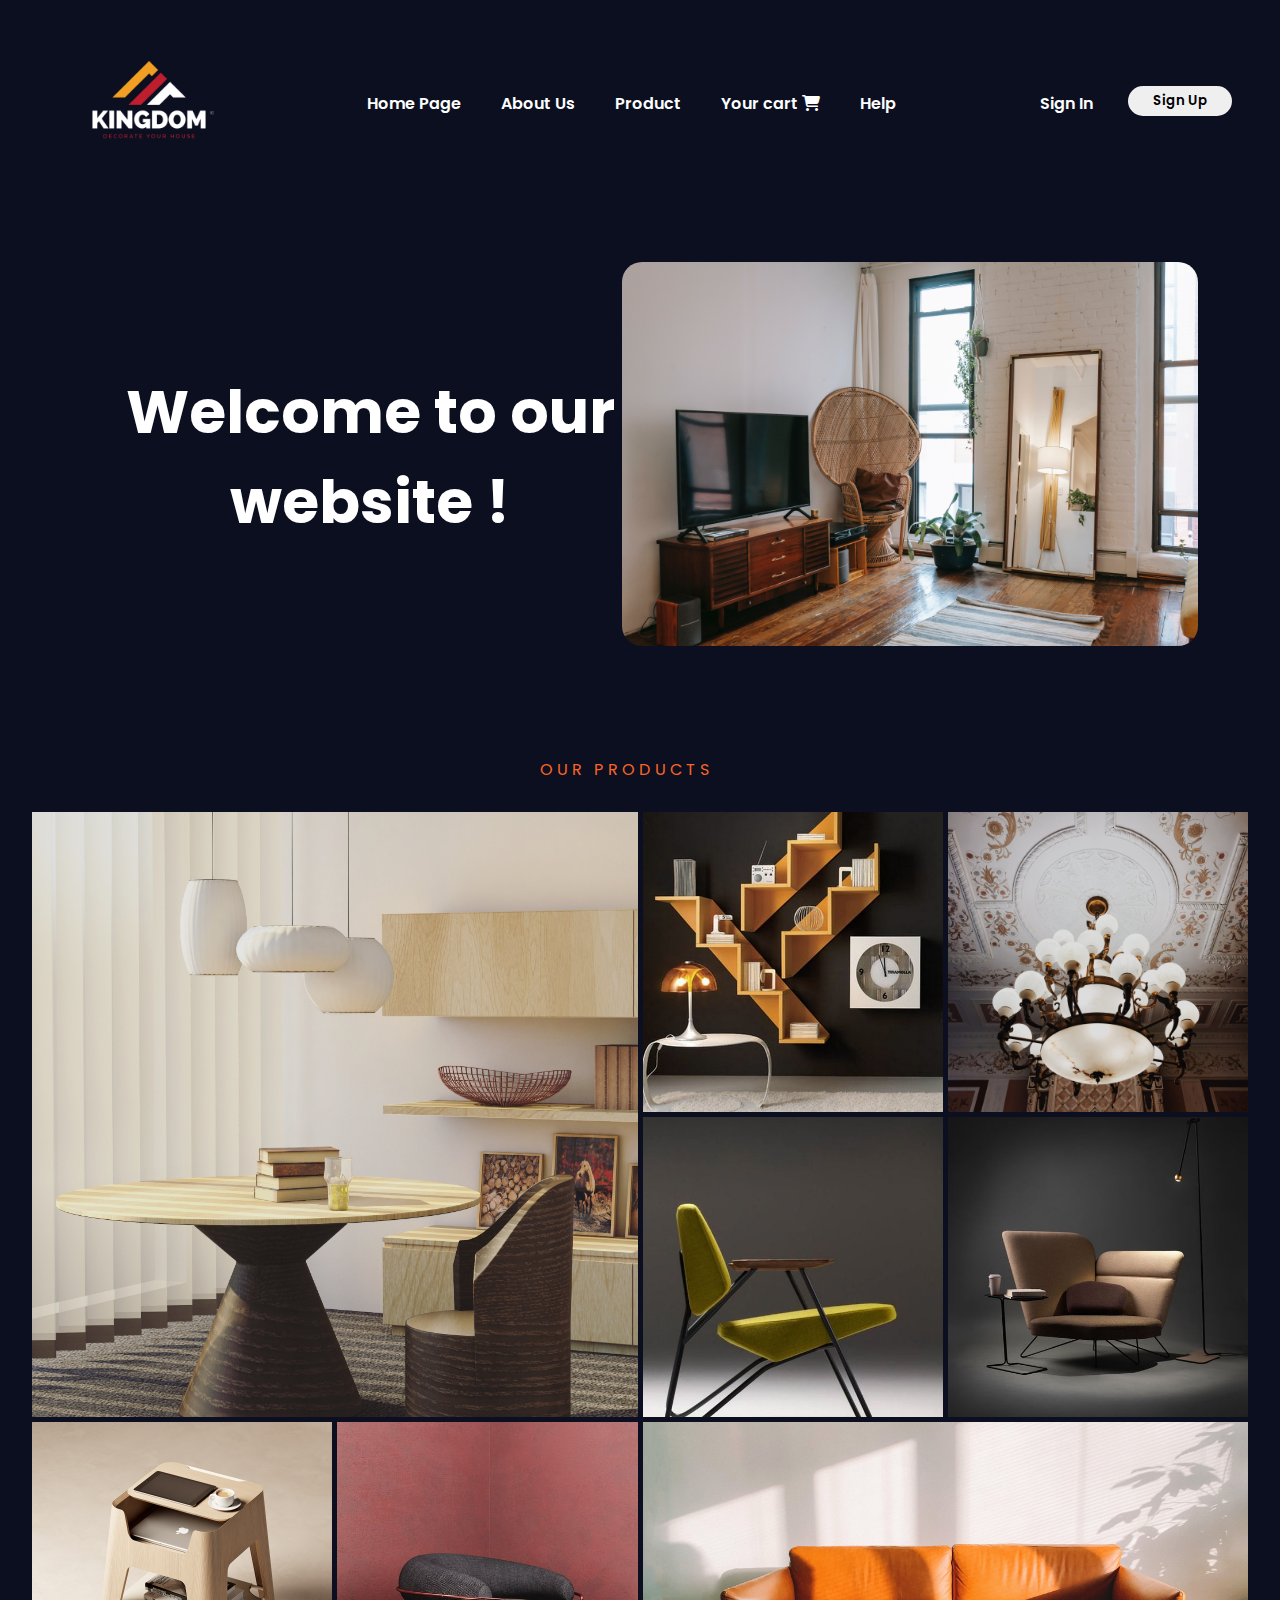
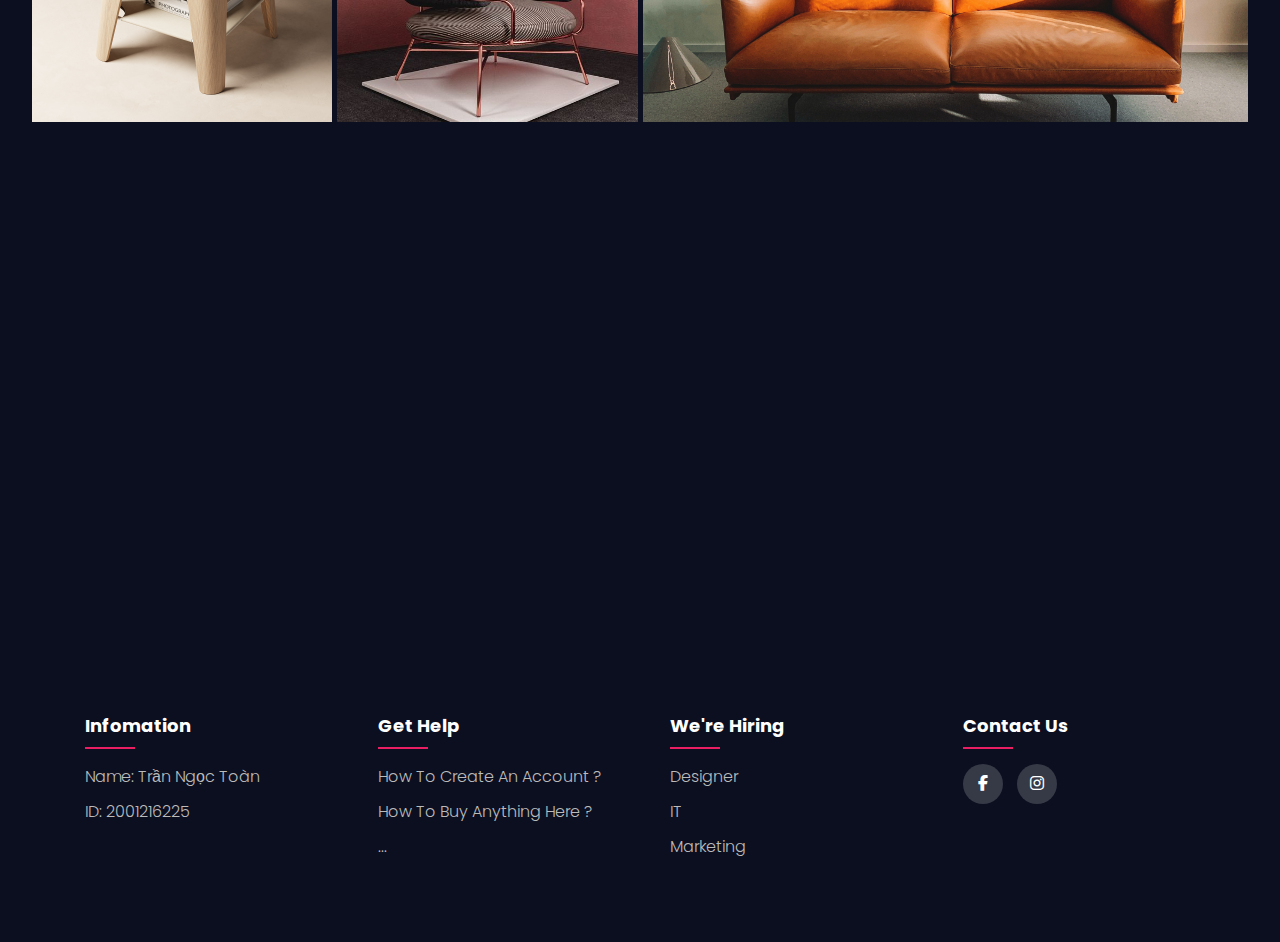
<file: index.html>
<!DOCTYPE html>
<html lang="en">
<head>
    <meta charset="UTF-8">
    <meta http-equiv="X-UA-Compatible" content="IE=edge">
    <meta name="viewport" content="width=device-width, initial-scale=1.0">
    <title>King-Dom</title>
    <link rel="stylesheet" href="style.css">
    <link rel="icon" href="logo.png">
    <link rel="stylesheet" href="https://cdnjs.cloudflare.com/ajax/libs/font-awesome/6.4.0/css/all.min.css">
</head>
<body>
    <div id="wrapper">
        <header id="header">
            <div id="logo"><a href="index.html"><img srcset ="logo.png 2x" alt=""></a></div>
            <ul class="menu">
                <li class="menu_item"><a href="index.html" class="menu_link">Home Page</a></li>
                <li class="menu_item"><a href="#footer" class="menu_link">About Us</a></li>
                <li class="menu_item"><a href="#our_products" class="menu_link">Product</a></li>
                <li class="menu_item"><a href="yourCart.html" class="menu_link">Your cart <i class="fas fa-shopping-cart"></i></a></li>
                <li class="menu_item"><a href="#" class="menu_link">Help</a></li>

            </ul>
            <div class="login">
                <a class="signIn" href="SignIn.html">Sign In</a>
               <a href="SignUp.html"><button class="signUp">Sign Up</button></a>
            </div>
        </header>

        <div class="under_container">
            <div class="left">
                Welcome to our website !
            </div>
            <div class="right">
                <img src="slide3.jpg" alt="">
            </div>
        </div>

        <div id="our_products">
                <a href="#our_products">
                    <span></span>
                    <span></span>
                    <span></span>
                    <span></span>
                    Our Products
                </a>
        </div>
        <br>
        <main id="container">
            <!-- product 1 -->
            <div class="item">
                <img src="product2.jpg" alt="">
                <div class="content">
                    <div>
                        <h2 class="tiltle">FORENA </h2>
                        <a href="1product.html" class="add_detail1">More Detail <i class="fas fa-long-arrow-alt-right"></i></a>                      
                    </div>
                </div>
            </div>
            <!-- product 2 -->
            <div class="item">
                <img src="product7.jpg" alt="">
                <div class="content">
                    <div>
                        <h2 class="tiltle">LUXURY BOOKSHELF</h2>
                        <a href="1product.html" class="add_detail">More Detail <i class="fas fa-long-arrow-alt-right"></i></a>
                    </div>
                </div>
            </div>
            <!-- product 3 -->
            <div class="item">
                <img src="product6.jpg" alt="">
                <div class="content">
                    <div>
                        <h2 class="tiltle">MONSKY IRELIA</h2>
                        <a href="1product.html" class="add_detail">More Detail <i class="fas fa-long-arrow-alt-right"></i></a>
                    </div>
                </div>
            </div>
            <!-- product 4 -->
            <div class="item">
                <img src="product5.jpg" alt="">
                <div class="content">
                    <div>
                        <h2 class="tiltle">MARIANNE CHAIR</h2>
                        <a href="1product.html" class="add_detail">More Detail <i class="fas fa-long-arrow-alt-right"></i></a>
                    </div>
                </div>
            </div>
            <!-- product 5 -->
            <div class="item">
                <img src="product4.jpg" alt="">
                <div class="content">
                    <div>
                        <h2 class="tiltle">RO LOUNGE REPLICA</h2>
                        <a href="1product.html" class="add_detail">More Detail <i class="fas fa-long-arrow-alt-right"></i></a>
                    </div>
                </div>
            </div>
            <!-- product 6 -->
            <div class="item">
                <img src="product3.jpg" alt="">
                <div class="content">
                    <div>
                        <h2 class="tiltle">TARANTA</h2>
                        <a href="1product.html" class="add_detail">More Detail <i class="fas fa-long-arrow-alt-right"></i></a>
                    </div>
                </div>
            </div>
            <!-- product 7 -->
            <div class="item">
                <img src="product1.jpg" alt="">
                <div class="content">
                    <div>
                        <h2 class="tiltle">VICEN</h2>
                        <a href="1product.html" class="add_detail">More Detail <i class="fas fa-long-arrow-alt-right"></i></a>
                    </div>
                </div>
            </div>
            <!-- product 8 -->
            <div class="item">
                <img src="product8.jpg" alt="">
                <div class="content">
                    <div>
                        <h2 class="tiltle">SOFA ELEGACE</h2>
                        <a href="1product.html" class="add_detail">More Detail <i class="fas fa-long-arrow-alt-right"></i></a>
                    </div>
                </div>
            </div>
        </main>

        <div class="under_container">
            <div class="left">
                We design your house by our thoroughness !
            </div>
            <div class="right">
                <img src="right_img.jpg" alt="">
            </div>
        </div>

        <footer id="footer">
                <div class="container_footer">
                    <div class="row_footer">
                        <div class="col">
                            <h4>Infomation</h4>
                            <ul>
                                <li><a href="#">Name: Trần Ngọc Toàn</a></li>
                                <li><a href="#">ID: 2001216225</a></li>
                            </ul>
                        </div>

                        <div class="col">
                            <h4>Get help</h4>
                            <ul>
                                <li><a href="#">How to create an account ?</a></li>
                                <li><a href="#">How to buy anything here ?</a></li>
                                <li><a href="#">...</a></li>
                            </ul>
                        </div>

                        <div class="col">
                            <h4>We're hiring</h4>
                            <ul>
                                <li><a href="#">Designer</a></li>
                                <li><a href="#">IT</a></li>
                                <li><a href="#">Marketing</a></li>
                            </ul>
                        </div>

                        <div class="col">
                            <h4>Contact us</h4>
                            <div class="social_meida">
                                <a href="https://www.facebook.com/ngoctoan333" target="_blank"><i class="fab fa-facebook-f"></i></a>
                                <a href="https://www.instagram.com/ngoc.toannn/" target="_blank"><i class="fab fa-instagram"></i></a>
                            </div>
                        </div>
                    </div>
                </div>
        </footer>

    </div>
    <script src="scroll.js"></script>
</body>
</html>
</file>
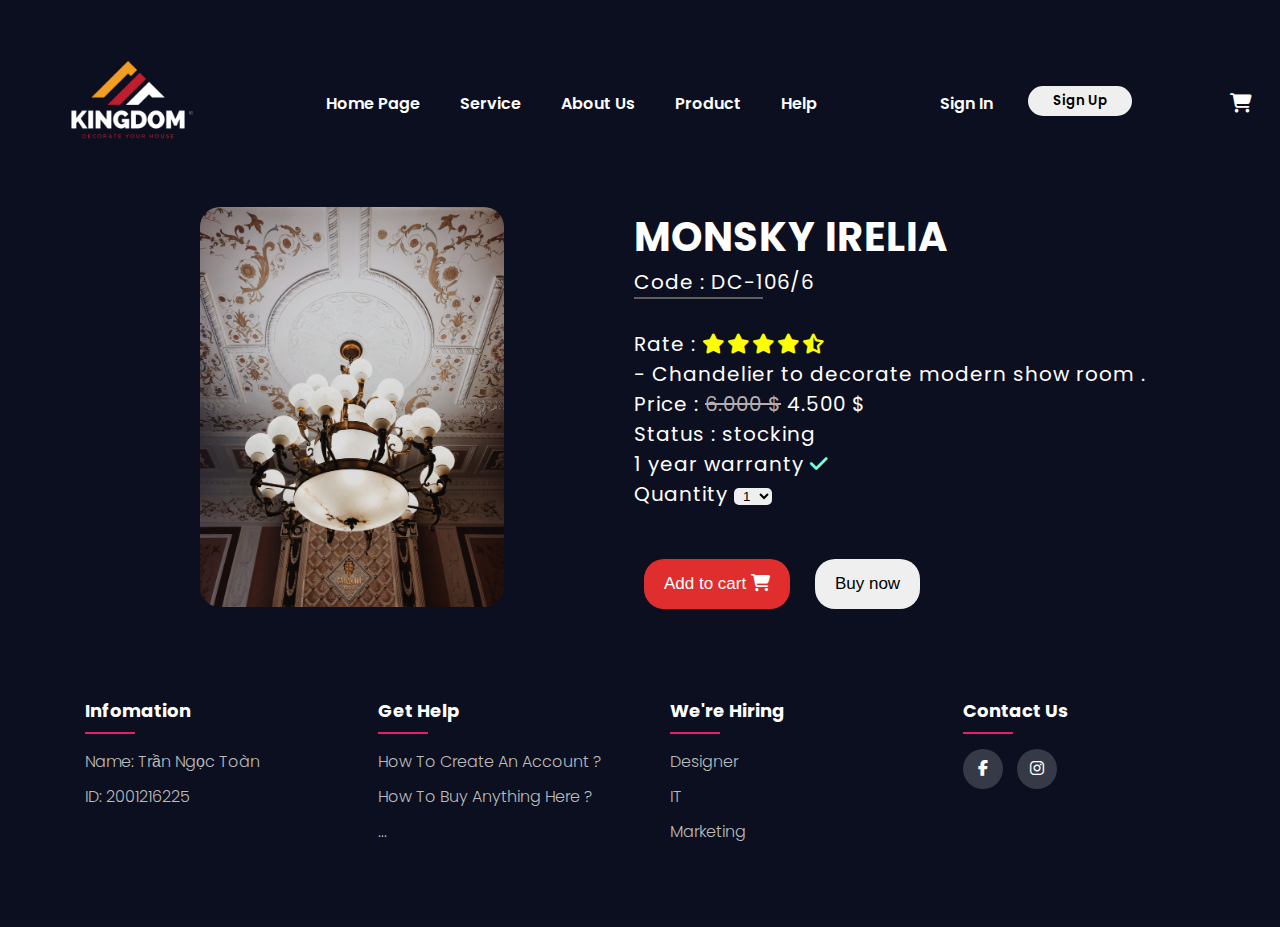
<file: 1product.html>
<!DOCTYPE html>
<html lang="en">
<head>
    <meta charset="UTF-8">
    <meta http-equiv="X-UA-Compatible" content="IE=edge">
    <meta name="viewport" content="width=device-width, initial-scale=1.0">
    <title>King-Dom</title>
    <link rel="stylesheet" href="style.css">
    <link rel="icon" href="logo.png">
    <link rel="stylesheet" href="https://cdnjs.cloudflare.com/ajax/libs/font-awesome/6.4.0/css/all.min.css">
    <style>
        @keyframes animation{
            0%{transform: translateY(0px)}
            50%{transform: translateY(-10px);}
            100%{transform: translateY(0px);}
        }
        #productDetail{
            width: 100%;
            display: grid;
            height: 200px;
            grid-template-areas: 
            'producImg productInfo'
            ;
            margin: auto;
            height: 400px;
        }
        
        .productImg{
            grid-area: producImg;
            padding-left: 200px;
            overflow: hidden;
            animation: animation 3s infinite linear;
            animation-delay: 0.5;
        }

        .productImg img{
            object-fit: cover;
            width: 70%;
            height:400px;   
            border-radius: 20px;
        }

        

        .productInfo{
            grid-area: productInfo;
            font-size: 20px;
            letter-spacing: 1px;
        }

        .name{
            font-weight: bold;
            
        }

        .rate i{
            letter-spacing: 2px;
            color: yellow;
        }

        .warranty i{
            color: aquamarine;
        }

        .buy{
            bottom: 0;
            transform: translateY(50px);
            height: 100px;
            padding: 0 10px;
            font-size: 20px;
            font-weight: bold;
        }

        .buy .addCart{
            height: 50px;
            border-radius: 20px;
            padding: 10px 20px;
            outline: none;
            cursor: pointer;
            overflow: hidden;
            background: rgb(224, 46, 46);
            font-size: 17px;
            border: none;
            transition: all .2s ease;
            color: #fff;
            
        }

        .buy .addCart:hover{
            background: rgb(163, 5, 5);
            transform: scale(1.1);
            

        }

        .buy .buyNow{

            height: 50px;
            border-radius: 20px;
            padding: 10px 20px;
            outline: none;
            font-size: 17px;
            cursor: pointer;    
            border: none;
            margin: 0 20px;
            transition: all .2s ease;

        }

        .buy .buyNow:hover{
            transform: scale(1.1);
            background-color: #cfc7c7;
        }

        #quantity{
            overflow: hidden;
            outline: none;
            border: none;
            padding: 0px 5px;
            border-radius: 5px;
        }
        .cart a{
            color: #fff;
        }

        .cart{
            font-size: larger;
            font-weight: bold;
            position: relative;
            border-radius: 50%;
        }
        .cart:hover a{
            text-shadow: 0 0 5px #2499F0,
            0 0 25px #2499F0,
            0 0 50px #2499F0,
            0 0 100px #2499F0;
            color: #2499F0;
        }

    </style>
</head>
<body>
    <div id="wrapper">
        <header id="header">
            <div id="logo"><a href="index.html"><img srcset ="logo.png 2x" alt=""></a></div>
            <ul class="menu">
                <li class="menu_item"><a href="index.html" class="menu_link">Home Page</a></li>
                <li class="menu_item"><a href="#" class="menu_link">Service</a></li>
                <li class="menu_item"><a href="#footer" class="menu_link">About Us</a></li>
                <li class="menu_item"><a href="#our_products" class="menu_link">Product</a></li>
                <li class="menu_item"><a href="#" class="menu_link">Help</a></li>

            </ul>
            <div class="login">
                <a class="signIn" href="SignIn.html">Sign In</a>
               <a href="SignUp.html"><button class="signUp">Sign Up</button></a>
            </div>

            <div class="cart" title="check your cart !!">
                <a href="yourCart.html"><i class="fas fa-shopping-cart"></i>
                </a></div>
           
        </header>

        
        <!-- Create product Infomation -->
        <div id="productDetail">
           
                <div class="productImg">
                    <img src="product6.jpg" alt="">
                </div>
                <div class="productInfo">
                    <h1 class="name">MONSKY IRELIA</h1>
                    <div class="code">Code : DC-106/6</div>
                    <div style="width: 20%; height: 2px; background: #5f5d5d;"></div>
                    <br>
                    <div class="rate">Rate : <i class="fas fa-star"></i><i class="fas fa-star"></i><i class="fas fa-star"></i><i class="fas fa-star"></i><i class="fas fa-star-half-alt"></i></div>
                    <div class="detail">- Chandelier to decorate modern show room .</div>
                    <div class="price">Price : <span style="text-decoration: line-through; color: #b4aeae;">6.000 $</span> <span>4.500 $</span></div>
                    <div class="status">Status : stocking</div>
                    <div class="warranty">1 year warranty <i class="fas fa-check"></i></div>
                    
                    <label for="">Quantity </label><select name="" id="quantity">
                        <option value="1">1</option>
                        <option value="2">2</option>
                        <option value="3">3</option>
                        <option value="4">4</option>
                        <option value="5">5</option>
                    </select>
                    <div class="buy">
                        <button class="addCart">Add to cart <i class="fas fa-shopping-cart"></i></button>
                        <a href="SignIn.html" onclick="alert('you have to sign in first')"><button class="buyNow">Buy now</button></a>
                    </div>
                </div>

                
           
        </div>


      

        <footer id="footer">
                <div class="container_footer">
                    <div class="row_footer">
                        <div class="col">
                            <h4>Infomation</h4>
                            <ul>
                                <li><a href="#">Name: Trần Ngọc Toàn</a></li>
                                <li><a href="#">ID: 2001216225</a></li>
                            </ul>
                        </div>

                        <div class="col">
                            <h4>Get help</h4>
                            <ul>
                                <li><a href="#">How to create an account ?</a></li>
                                <li><a href="#">How to buy anything here ?</a></li>
                                <li><a href="#">...</a></li>
                            </ul>
                        </div>

                        <div class="col">
                            <h4>We're hiring</h4>
                            <ul>
                                <li><a href="#">Designer</a></li>
                                <li><a href="#">IT</a></li>
                                <li><a href="#">Marketing</a></li>
                            </ul>
                        </div>

                        <div class="col">
                            <h4>Contact us</h4>
                            <div class="social_meida">
                                <a href="https://www.facebook.com/ngoctoan333" target="_blank"><i class="fab fa-facebook-f"></i></a>
                                <a href="https://www.instagram.com/ngoc.toannn/" target="_blank"><i class="fab fa-instagram"></i></a>
                            </div>
                        </div>
                    </div>
                </div>
        </footer>

    </div>
</body>
</html>
</file>
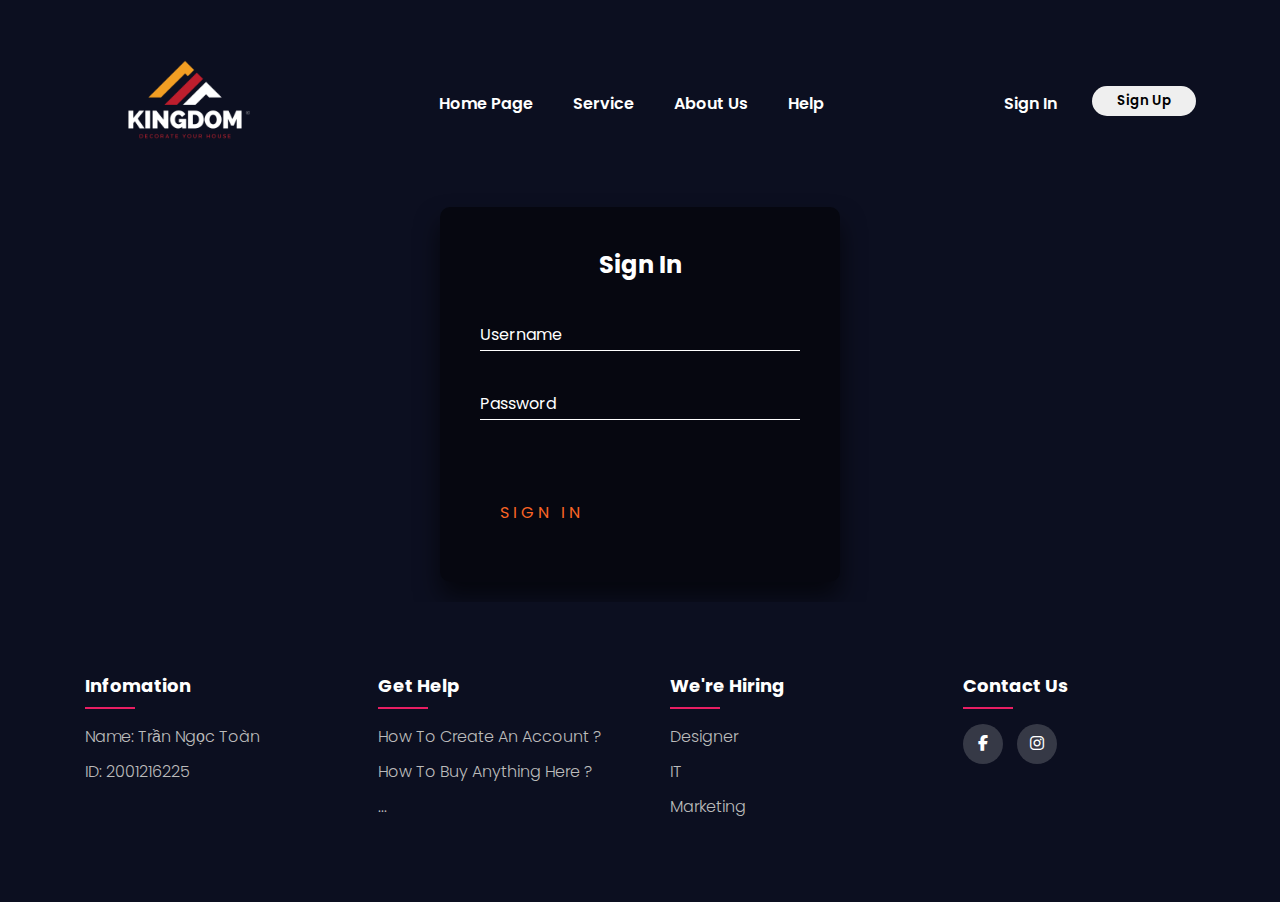
<file: SignIn.html>
<!DOCTYPE html>
<html lang="en">
<head>
    <meta charset="UTF-8">
    <meta http-equiv="X-UA-Compatible" content="IE=edge">
    <meta name="viewport" content="width=device-width, initial-scale=1.0">
    <title>Sign In/Sign Up</title>
    <link rel="stylesheet" href="style.css">
    <link rel="icon" href="logo.png">
    <link rel="stylesheet" href="https://cdnjs.cloudflare.com/ajax/libs/font-awesome/6.4.0/css/all.min.css">
    <style>
        .login-box {
            margin: auto;
            width: 400px;
            padding: 40px;
            background: rgba(0,0,0,.5);
            box-sizing: border-box;
            box-shadow: 0 15px 25px rgba(0,0,0,.6);
            border-radius: 10px;
            
        }

        .login-box h2 {
            margin: 0 0 30px;
            padding: 0;
            color: #fff;
            text-align: center;
        }

        .login-box .user-box {
            position: relative;
        }

        .login-box .user-box input {
            width: 100%;
            padding: 10px 0;
            font-size: 16px;
            color: #fff;
            margin-bottom: 30px;
            border: none;
            border-bottom: 1px solid #fff;
            outline: none;
            background: transparent;
        }
            .login-box .user-box label {
            position: absolute;
            top:0;
            left: 0;
            padding: 10px 0;
            font-size: 16px;
            color: #fff;
            pointer-events: none;
            transition: .5s;
        }

        .login-box .user-box input:focus ~ label,
        .login-box .user-box input:valid ~ label {
            transform: translateY(-20px);
            left: 0;
            color: #FA6425;
            font-size: 12px;
        }

        .login-box form a {
            position: relative;
            display: inline-block;
            padding: 10px 20px;
            color: #FA6425;
            font-size: 16px;
            text-decoration: none;
            text-transform: uppercase;
            overflow: hidden;
            transition: .5s;
            margin-top: 40px;
            letter-spacing: 4px;
        }

        .login-box a:hover {
            background: #FA6425;
            color: #fff;
            border-radius: 5px;
            box-shadow: 0 0 5px #FA6425,
                        0 0 25px #FA6425,
                        0 0 50px #FA6425,
                        0 0 100px #FA6425;
        }

        .login-box a span {
            position: absolute;
            display: block;
        }

        .login-box a span:nth-child(1) {
            top: 0;
            left: -100%;
            width: 100%;
            height: 2px;
            background: linear-gradient(90deg, transparent, #FA6425);
            animation: btn-anim1 1s linear infinite;
        }

        @keyframes btn-anim1 {
        0% {
            left: -100%;
        }
        50%,100% {
            left: 100%;
        }
        }

        .login-box a span:nth-child(2) {
            top: -100%;
            right: 0;
            width: 2px;
            height: 100%;
            background: linear-gradient(180deg, transparent, #FA6425);
            animation: btn-anim2 1s linear infinite;
            animation-delay: .25s
        }

        @keyframes btn-anim2 {
        0% {
            top: -100%;
        }
        50%,100% {
            top: 100%;
        }
        }

        .login-box a span:nth-child(3) {
            
            right: -100%;
            width: 100%;
            height: 2px;
            background: linear-gradient(270deg, transparent, #FA6425);
            animation: btn-anim3 1s linear infinite;
            animation-delay: .5s
        }

        @keyframes btn-anim3 {
        0% {
            right: -100%;
        }
        50%,100% {
            right: 100%;
        }
        }

        .login-box a span:nth-child(4) {
            bottom: -100%;
            left: 0;
            width: 2px;
            height: 100%;
            background: linear-gradient(360deg, transparent, #FA6425);
            animation: btn-anim4 1s linear infinite;
            animation-delay: .75s;
        }

        @keyframes btn-anim4 {
        0% {
            bottom: -100%;
        }
        50%,100% {
            bottom: 100%;
        }
        }

    </style>
</head>
<body>
    <div id="wrapper">
        <header id="header">
            <div id="logo"><a href="index.html"><img srcset ="logo.png 2x" alt=""></a></div>
            <ul class="menu">
                <li class="menu_item"><a href="index.html" class="menu_link">Home Page</a></li>
                <li class="menu_item"><a href="#" class="menu_link">Service</a></li>
                <li class="menu_item"><a href="#footer" class="menu_link">About Us</a></li>
                <li class="menu_item"><a href="#" class="menu_link">Help</a></li>

            </ul>
            <div class="login">
                <a class="signIn" href="SignIn.html">Sign In</a>
               <a href="SignUp.html"><button class="signUp">Sign Up</button></a>
            </div>
            
        </header>

       <main>
        <div class="login-box">
            <h2>Sign In</h2>
            <form>
              <div class="user-box">
                <input type="text" name="" required="">
                <label>Username</label>
              </div>
              <div class="user-box">
                <input type="password" name="" required="">
                <label>Password</label>
              </div>
              <a href="#">
                <span></span>
                <span></span>
                <span></span>
                <span></span>
                Sign In
              </a>
            </form>
          </div>

          
       </main>
        <footer id="footer">
                <div class="container_footer">
                    <div class="row_footer">
                        <div class="col">
                            <h4>Infomation</h4>
                            <ul>
                                <li><a href="#">Name: Trần Ngọc Toàn</a></li>
                                <li><a href="#">ID: 2001216225</a></li>
                            </ul>
                        </div>

                        <div class="col">
                            <h4>Get help</h4>
                            <ul>
                                <li><a href="#">How to create an account ?</a></li>
                                <li><a href="#">How to buy anything here ?</a></li>
                                <li><a href="#">...</a></li>
                            </ul>
                        </div>

                        <div class="col">
                            <h4>We're hiring</h4>
                            <ul>
                                <li><a href="">Designer</a></li>
                                <li><a href="">IT</a></li>
                                <li><a href="">Marketing</a></li>
                            </ul>
                        </div>

                        <div class="col">
                            <h4>Contact us</h4>
                            <div class="social_meida">
                                <a href="https://www.facebook.com/ngoctoan333" target="_blank"><i class="fab fa-facebook-f"></i></a>
                                <a href="https://www.instagram.com/ngoc.toannn/" target="_blank"><i class="fab fa-instagram"></i></a>
                            </div>
                        </div>
                    </div>
                </div>
        </footer>

    </div>
</body>
</html>
</file>
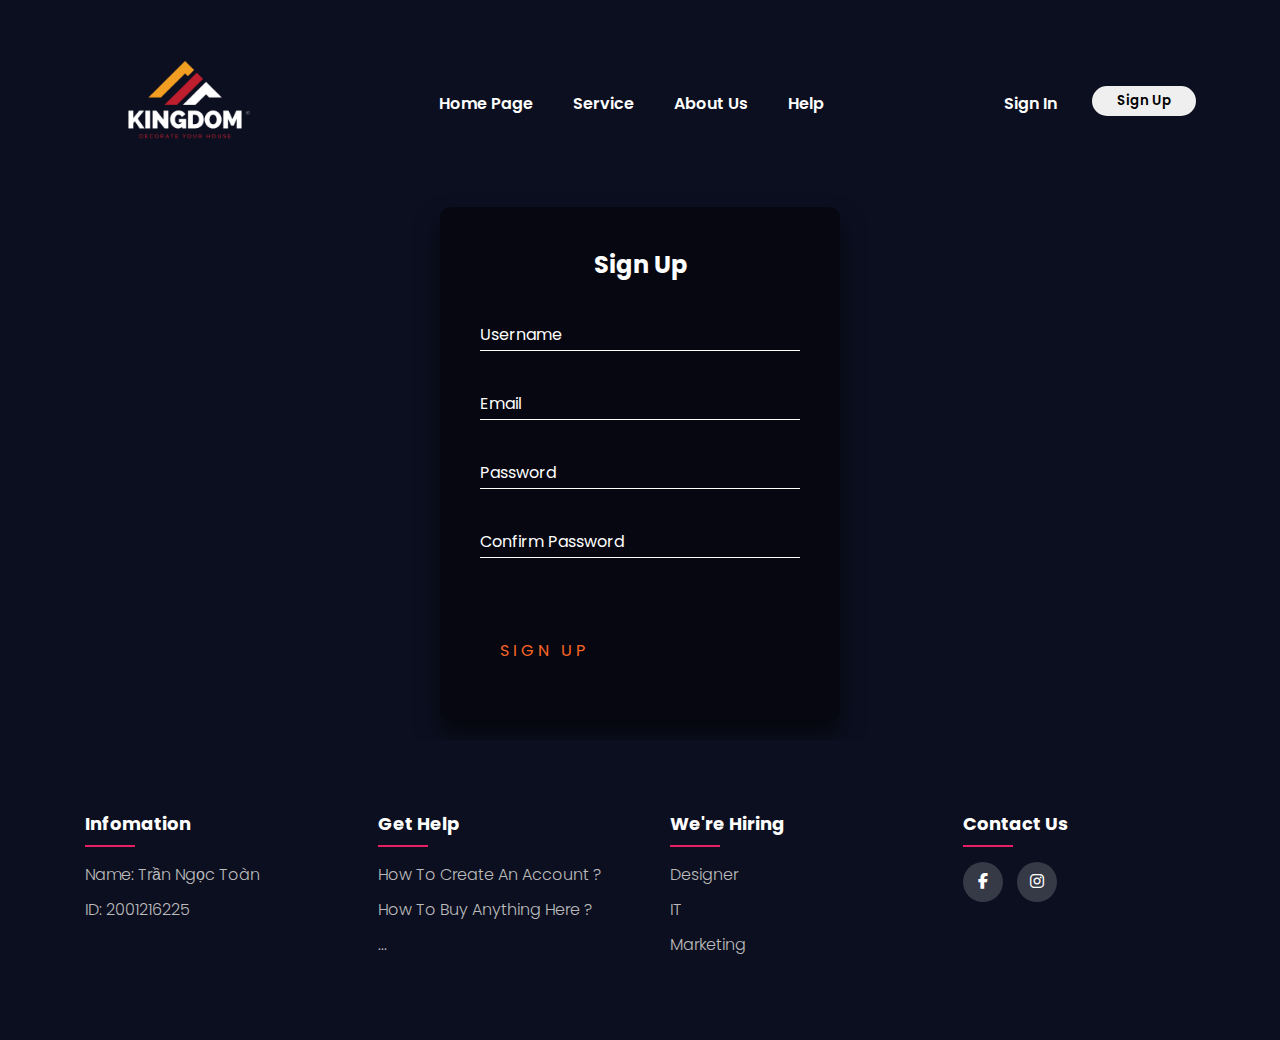
<file: SignUp.html>
<!DOCTYPE html>
<html lang="en">
<head>
    <meta charset="UTF-8">
    <meta http-equiv="X-UA-Compatible" content="IE=edge">
    <meta name="viewport" content="width=device-width, initial-scale=1.0">
    <title>Sign In/Sign Up</title>
    <link rel="stylesheet" href="style.css">
    <link rel="icon" href="logo.png">
    <link rel="stylesheet" href="https://cdnjs.cloudflare.com/ajax/libs/font-awesome/6.4.0/css/all.min.css">
    <style>
        .login-box {
            margin: auto;
            width: 400px;
            padding: 40px;
            background: rgba(0,0,0,.5);
            box-sizing: border-box;
            box-shadow: 0 15px 25px rgba(0,0,0,.6);
            border-radius: 10px;
            
        }

        .login-box h2 {
            margin: 0 0 30px;
            padding: 0;
            color: #fff;
            text-align: center;
        }

        .login-box .user-box {
            position: relative;
        }

        .login-box .user-box input {
            width: 100%;
            padding: 10px 0;
            font-size: 16px;
            color: #fff;
            margin-bottom: 30px;
            border: none;
            border-bottom: 1px solid #fff;
            outline: none;
            background: transparent;
        }
            .login-box .user-box label {
            position: absolute;
            top:0;
            left: 0;
            padding: 10px 0;
            font-size: 16px;
            color: #fff;
            pointer-events: none;
            transition: .5s;
        }

        .login-box .user-box input:focus ~ label,
        .login-box .user-box input:valid ~ label {
            transform: translateY(-20px);
            left: 0;
            color: #FA6425;
            font-size: 12px;
        }

        .login-box form a {
            position: relative;
            display: inline-block;
            padding: 10px 20px;
            color: #FA6425;
            font-size: 16px;
            text-decoration: none;
            text-transform: uppercase;
            overflow: hidden;
            transition: .5s;
            margin-top: 40px;
            letter-spacing: 4px;
        }

        .login-box a:hover {
            background: #FA6425;
            color: #fff;
            border-radius: 5px;
            box-shadow: 0 0 5px #FA6425,
                        0 0 25px #FA6425,
                        0 0 50px #FA6425,
                        0 0 100px #FA6425;
        }

        .login-box a span {
            position: absolute;
            display: block;
        }

        .login-box a span:nth-child(1) {
            top: 0;
            left: -100%;
            width: 100%;
            height: 2px;
            background: linear-gradient(90deg, transparent, #FA6425);
            animation: btn-anim1 1s linear infinite;
        }

        @keyframes btn-anim1 {
        0% {
            left: -100%;
        }
        50%,100% {
            left: 100%;
        }
        }

        .login-box a span:nth-child(2) {
            top: -100%;
            right: 0;
            width: 2px;
            height: 100%;
            background: linear-gradient(180deg, transparent, #FA6425);
            animation: btn-anim2 1s linear infinite;
            animation-delay: .25s
        }

        @keyframes btn-anim2 {
        0% {
            top: -100%;
        }
        50%,100% {
            top: 100%;
        }
        }

        .login-box a span:nth-child(3) {
            
            right: -100%;
            width: 100%;
            height: 2px;
            background: linear-gradient(270deg, transparent, #FA6425);
            animation: btn-anim3 1s linear infinite;
            animation-delay: .5s
        }

        @keyframes btn-anim3 {
        0% {
            right: -100%;
        }
        50%,100% {
            right: 100%;
        }
        }

        .login-box a span:nth-child(4) {
            bottom: -100%;
            left: 0;
            width: 2px;
            height: 100%;
            background: linear-gradient(360deg, transparent, #FA6425);
            animation: btn-anim4 1s linear infinite;
            animation-delay: .75s;
        }

        @keyframes btn-anim4 {
        0% {
            bottom: -100%;
        }
        50%,100% {
            bottom: 100%;
        }
        }

    </style>
</head>
<body>
    <div id="wrapper">
        <header id="header">
            <div id="logo"><a href="index.html"><img srcset ="logo.png 2x" alt=""></a></div>
            <ul class="menu">
                <li class="menu_item"><a href="index.html" class="menu_link">Home Page</a></li>
                <li class="menu_item"><a href="#" class="menu_link">Service</a></li>
                <li class="menu_item"><a href="#footer" class="menu_link">About Us</a></li>
                <li class="menu_item"><a href="#" class="menu_link">Help</a></li>

            </ul>
            <div class="login">
                <a class="signIn" href="SignIn.html">Sign In</a>
               <a href="SignUp.html"><button class="signUp">Sign Up</button></a>
            </div>
            
        </header>

       <main>
        <div class="login-box">
            <h2>Sign Up</h2>
            <form>
              <div class="user-box">
                <input type="text" name="" required="">
                <label>Username</label>
              </div>
              <div class="user-box">
                <input type="password" name="" required="">
                <label>Email</label>
              </div>
              <div class="user-box">
                <input type="password" name="" required="">
                <label>Password</label>
              </div>
              <div class="user-box">
                <input type="password" name="" required="">
                <label>Confirm Password</label>
              </div>
              <a href="#">
                <span></span>
                <span></span>
                <span></span>
                <span></span>
                Sign Up
              </a>
            </form>
          </div>

          
       </main>
        <footer id="footer">
                <div class="container_footer">
                    <div class="row_footer">
                        <div class="col">
                            <h4>Infomation</h4>
                            <ul>
                                <li><a href="#">Name: Trần Ngọc Toàn</a></li>
                                <li><a href="#">ID: 2001216225</a></li>
                            </ul>
                        </div>

                        <div class="col">
                            <h4>Get help</h4>
                            <ul>
                                <li><a href="#">How to create an account ?</a></li>
                                <li><a href="#">How to buy anything here ?</a></li>
                                <li><a href="#">...</a></li>
                            </ul>
                        </div>

                        <div class="col">
                            <h4>We're hiring</h4>
                            <ul>
                                <li><a href="">Designer</a></li>
                                <li><a href="">IT</a></li>
                                <li><a href="">Marketing</a></li>
                            </ul>
                        </div>

                        <div class="col">
                            <h4>Contact us</h4>
                            <div class="social_meida">
                                <a href="https://www.facebook.com/ngoctoan333" target="_blank"><i class="fab fa-facebook-f"></i></a>
                                <a href="https://www.instagram.com/ngoc.toannn/" target="_blank"><i class="fab fa-instagram"></i></a>
                            </div>
                        </div>
                    </div>
                </div>
        </footer>

    </div>
</body>
</html>
</file>
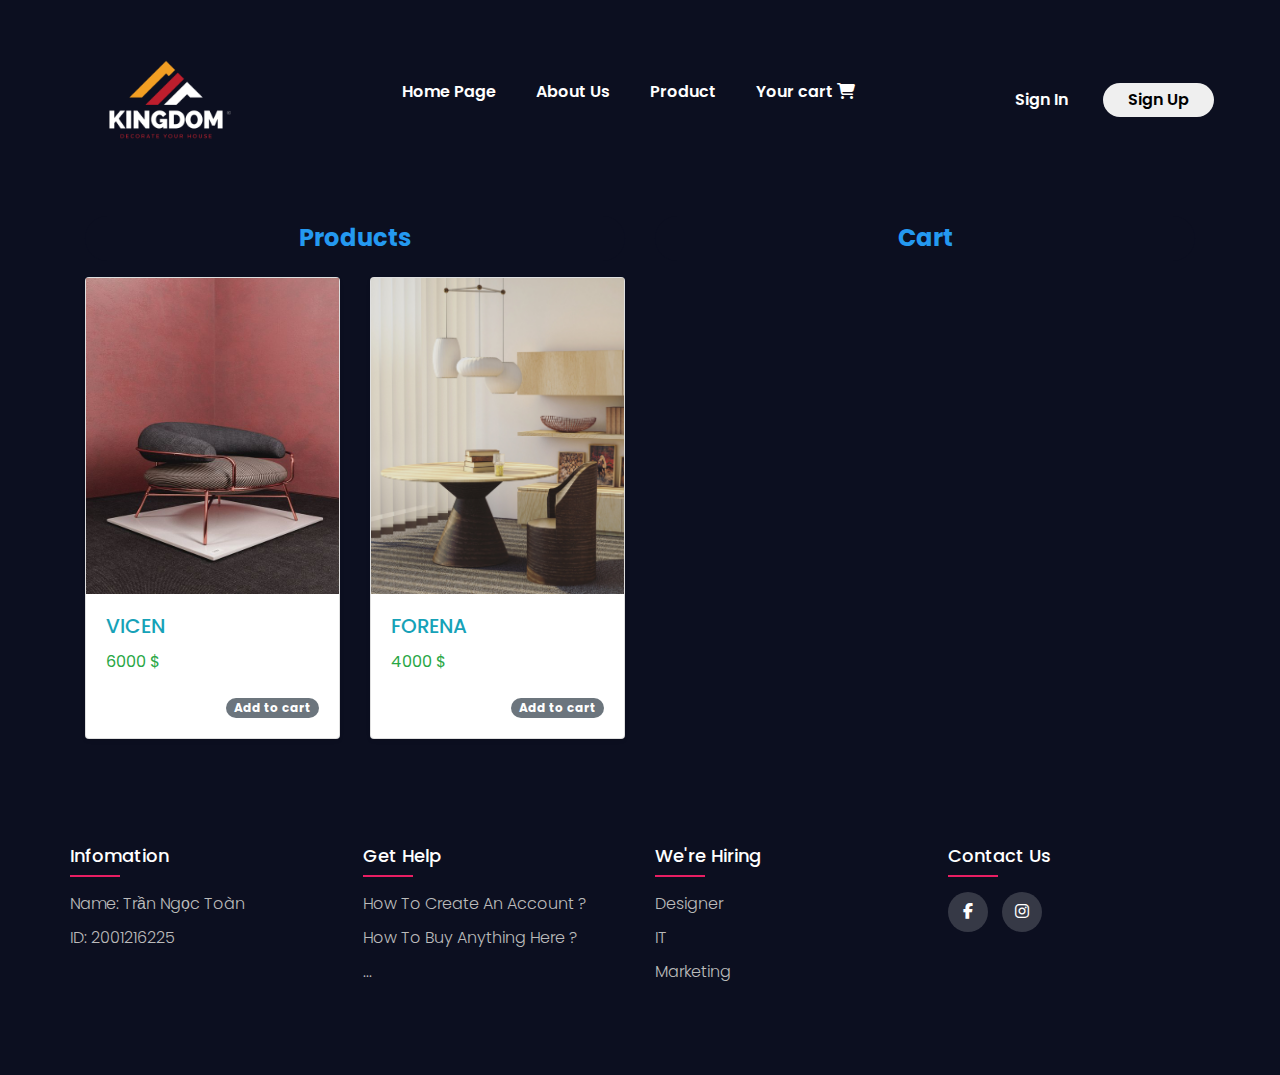
<file: yourCart.html>
<!DOCTYPE html>
<html lang="en">
<head>
    <meta charset="UTF-8">
    <meta http-equiv="X-UA-Compatible" content="IE=edge">
    <meta name="viewport" content="width=device-width, initial-scale=1.0">
    <title>King-Dom</title>
    <link rel="stylesheet" href="style.css">
    <link rel="icon" href="logo.png">
    <link rel="stylesheet" href="https://cdn.jsdelivr.net/npm/bootstrap@4.6.1/dist/css/bootstrap.min.css">
    <link rel="stylesheet" href="https://cdnjs.cloudflare.com/ajax/libs/font-awesome/6.4.0/css/all.min.css">
    <style>
      
    </style>
</head>
<body style="background-color: #0c0f20; font-family: 'Poppins', sans-serif ;">
    <div id="wrapper">
        <header id="header">
            <div id="logo"><a href="index.html"><img srcset ="logo.png 2x" alt=""></a></div>
            <ul class="menu">
                <li class="menu_item"><a href="index.html" class="menu_link">Home Page</a></li>
                <li class="menu_item"><a href="#footer" class="menu_link">About Us</a></li>
                <li class="menu_item"><a href="#our_products" class="menu_link">Product</a></li>
                <li class="menu_item"><a href="#" class="menu_link">Your cart <i class="fas fa-shopping-cart"></i></a></li>

            </ul>
            <div class="login">
                <a class="signIn" href="SignIn.html" style="text-decoration: none;">Sign In</a>
               <a href="SignUp.html"><button class="signUp">Sign Up</button></a>
            </div>
        </header>

        <main>
            <div class="container">
                <div class="row">
                  <div class="col-sm-12 col-md-12 col-lg-6 col-xs-12">
                    <h4 class="badge-pill badge-light mt-3 mb-3 p-2 text-center" style="background-color: #0c0f20; color: #2499F0; font-weight: bold;">Products</h4>
                    <div class="row">
                      <div class="col-sm-6 col-md-6 col-lg-6 col-xs-6">
                        <div class="shadow-sm card mb-3 product">
                          <img class="product-img" style="height: 316px;" src="product1.jpg" alt="prd1" onmouseover="animateImg(this)"
                          onmouseout="normalImg(this)"/>
                          <div class="card-body">
                            <h5 class="card-title text-info bold product-name">VICEN</h5>
                            <p class="card-text text-success product-price">6000 $</p>
                            <button class="btn badge badge-pill badge-secondary mt-2 float-right" type="button"
                              data-action="add-to-cart">Add to cart</button>
                          </div>
                        </div>
                      </div>
                      <div class="col-sm-6 col-md-6 col-lg-6 col-xs-6">
                        <div class="shadow-sm card mb-3 product">
                          <img class="product-img" src="product2.jpg" alt="prd2" onmouseover="animateImg(this)"
                          onmouseout="normalImg(this)"/>
                          <div class="card-body">
                            <h5 class="card-title text-info product-name">FORENA</h5>
                            <p class="card-text text-success product-price">4000 $</p>
                            <button class="btn badge badge-pill badge-secondary mt-2 float-right" type="button"
                            data-action="add-to-cart">Add to cart</button>
                          </div>
                        </div>
                      </div>
                      
                    </div>
                    
                  </div>
                  <div class="col-sm-12 col-md-12 col-lg-6 col-xs-12">
                    <h4 class="badge-pill badge-light mt-3 mb-3 p-2 text-center" style="background-color: #0c0f20; color: #2499F0; font-weight: bold;">Cart</h4>
                    <div class="cart"></div>
                  </div>
                </div>
              </div>    
        </main>
       

        <footer id="footer">
                <div class="container_footer">
                    <div class="row_footer">
                        <div class="col">
                            <h4>Infomation</h4>
                            <ul>
                                <li><a href="#">Name: Trần Ngọc Toàn</a></li>
                                <li><a href="#">ID: 2001216225</a></li>
                            </ul>
                        </div>

                        <div class="col">
                            <h4>Get help</h4>
                            <ul>
                                <li><a href="#">How to create an account ?</a></li>
                                <li><a href="#">How to buy anything here ?</a></li>
                                <li><a href="#">...</a></li>
                            </ul>
                        </div>

                        <div class="col">
                            <h4>We're hiring</h4>
                            <ul>
                                <li><a href="#">Designer</a></li>
                                <li><a href="#">IT</a></li>
                                <li><a href="#">Marketing</a></li>
                            </ul>
                        </div>

                        <div class="col">
                            <h4>Contact us</h4>
                            <div class="social_meida">
                                <a href="https://www.facebook.com/ngoctoan333" target="_blank"><i class="fab fa-facebook-f"></i></a>
                                <a href="https://www.instagram.com/ngoc.toannn/" target="_blank"><i class="fab fa-instagram"></i></a>
                            </div>
                        </div>
                    </div>
                </div>
        </footer>

    </div>

    <script>
       "use strict";                        
let cart = [];
let cartTotal = 0;
const cartDom = document.querySelector(".cart");
const addtocartbtnDom = document.querySelectorAll('[data-action="add-to-cart"]');

addtocartbtnDom.forEach(addtocartbtnDom => {
  addtocartbtnDom.addEventListener("click", () => {
    const productDom = addtocartbtnDom.parentNode.parentNode;
    const product = {
      img: productDom.querySelector(".product-img").getAttribute("src"),
      name: productDom.querySelector(".product-name").innerText,
      price: productDom.querySelector(".product-price").innerText,
      quantity: 1
   };

const IsinCart = cart.filter(cartItem => cartItem.name === product.name).length > 0;
if (IsinCart === false) {
  cartDom.insertAdjacentHTML("beforeend",`
  <div class="d-flex flex-row shadow-sm card cart-items mt-2 mb-3 animated flipInX">
    <div class="p-2">
        <img src="${product.img}" alt="${product.name}" style="max-width: 50px;"/>
    </div>
    <div class="p-2 mt-3">
        <p class="text-info cart_item_name">${product.name}</p>
    </div>
    <div class="p-2 mt-3">
        <p class="text-success cart_item_price">${product.price}</p>
    </div>
    <div class="p-2 mt-3 ml-auto">
        <button class="btn badge badge-secondary" type="button" data-action="increase-item">&plus;
    </div>
    <div class="p-2 mt-3">
      <p class="text-success cart_item_quantity">${product.quantity}</p>
    </div>
    <div class="p-2 mt-3">
      <button class="btn badge badge-info" type="button" data-action="decrease-item">&minus;
    </div>
    <div class="p-2 mt-3">
      <button class="btn badge badge-danger" type="button" data-action="remove-item">&times;
    </div>
  </div> `);

  if(document.querySelector('.cart-footer') === null){
    cartDom.insertAdjacentHTML("afterend",  `
      <div class="d-flex flex-row shadow-sm card cart-footer mt-2 mb-3 animated flipInX">
        <div class="p-2">
          <button class="btn badge-danger" type="button" data-action="clear-cart">Clear Cart
        </div>
        <div class="p-2 ml-auto">
          <button class="btn badge-dark" type="button" data-action="check-out">Pay <span class="pay"></span> 
            &#10137;
        </div>
      </div>`); }

    addtocartbtnDom.innerText = "In cart";
    addtocartbtnDom.disabled = true;
    cart.push(product);

    const cartItemsDom = cartDom.querySelectorAll(".cart-items");
    cartItemsDom.forEach(cartItemDom => {

    if (cartItemDom.querySelector(".cart_item_name").innerText === product.name) {

      cartTotal += parseInt(cartItemDom.querySelector(".cart_item_quantity").innerText) 
      * parseInt(cartItemDom.querySelector(".cart_item_price").innerText);
      document.querySelector('.pay').innerText = cartTotal + "$";

      // increase item in cart
      cartItemDom.querySelector('[data-action="increase-item"]').addEventListener("click", () => {
        cart.forEach(cartItem => {
          if (cartItem.name === product.name) {
            cartItemDom.querySelector(".cart_item_quantity").innerText = ++cartItem.quantity;
            cartItemDom.querySelector(".cart_item_price").innerText = parseInt(cartItem.quantity) *
            parseInt(cartItem.price) + " $";
            cartTotal += parseInt(cartItem.price)
            document.querySelector('.pay').innerText = cartTotal + " $";
          }
        });
      });

      // decrease item in cart
      cartItemDom.querySelector('[data-action="decrease-item"]').addEventListener("click", () => {
        cart.forEach(cartItem => {
          if (cartItem.name === product.name) {
            if (cartItem.quantity > 1) {
              cartItemDom.querySelector(".cart_item_quantity").innerText = --cartItem.quantity;
              cartItemDom.querySelector(".cart_item_price").innerText = parseInt(cartItem.quantity) *
              parseInt(cartItem.price) + " $";
              cartTotal -= parseInt(cartItem.price)
              document.querySelector('.pay').innerText = cartTotal + " $";
            }
          }
        });
      });

      //remove item from cart
      cartItemDom.querySelector('[data-action="remove-item"]').addEventListener("click", () => {
        cart.forEach(cartItem => {
          if (cartItem.name === product.name) {
              cartTotal -= parseInt(cartItemDom.querySelector(".cart_item_price").innerText);
              document.querySelector('.pay').innerText = cartTotal + " $";
              cartItemDom.remove();
              cart = cart.filter(cartItem => cartItem.name !== product.name);
              addtocartbtnDom.innerText = "Add to cart";
              addtocartbtnDom.disabled = false;
          }
          if(cart.length < 1){
            document.querySelector('.cart-footer').remove();
          }
        });
      });

      //clear cart
      document.querySelector('[data-action="clear-cart"]').addEventListener("click" , () => {
        cartItemDom.remove();
        cart = [];
        cartTotal = 0;
        if(document.querySelector('.cart-footer') !== null){
          document.querySelector('.cart-footer').remove();
        }
        addtocartbtnDom.innerText = "Add to cart";
        addtocartbtnDom.disabled = false;
      });
    }
  });
}
});
});

function animateImg(img) {
  img.classList.add("animated","shake");
}

function normalImg(img) {
  img.classList.remove("animated","shake");
}

    </script>
</body>
</html>
</file>
<file: style.css>
@import url('https://fonts.googleapis.com/css2?family=Open+Sans:wght@300&family=Poppins:wght@300&display=swap');
@import url('https://fonts.googleapis.com/css2?family=Lobster&family=Open+Sans:wght@300&family=Poppins:wght@300&display=swap');
@import url('https://fonts.googleapis.com/css2?family=Lobster&family=Open+Sans:wght@300&family=Poppins:wght@300&display=swap');

*{
    padding: 0;
    margin: 0;
    box-sizing: border-box;
}

body{
    background-color: #0c0f20; 
    color: #fff;
    font-family: 'Poppins', sans-serif;
    overflow-x: hidden;
}


html{
    scroll-behavior: smooth;
}


#wrapper{
    width: 1300px;
    max-width: 100%;
    margin: auto;
}



#header{
    display: flex;
    align-items: center;
    justify-content: space-evenly;
    gap: 70px;
    max-width: 100%;
    
}

#logo img{
    object-fit: cover;
    height: fit-content;
    width: 200px;
}

.menu{
    display: flex;
    gap: 40px;
    font-weight: 550;
    font-family: 'Poppins', sans-serif;
    
}

.menu > .menu_item > a{
    position: relative;
}

.menu > .menu_item > a::after{
    content: '';
    position: absolute;
    width: 100%;
    left: 0;
    bottom: -6px;
    height: 3px;
    background: #FA6425;
    border-radius: 5px;
    transform: scaleX(0);
    transition: transform .5s;
}

.menu > .menu_item > a:hover::after{
    transform: scaleX(1);
}


.menu .menu_item{
    text-decoration: none;
    list-style: none;
}

.menu_item .menu_link{
    text-decoration: none;
    color: #fff;
}

.login{
    display: flex;
    gap: 10px;
    font-weight: 600;
    max-height: 100%;
}

.signIn{
    cursor: pointer;
    padding: 5px 25px; 
    text-decoration: none;
    color: #fff;
}

.signIn:hover{
    transform: scale(1.1);
    transition: all .2s ease-in-out;
    color: #2499F0;
    
}

.signUp{
    cursor: pointer;
    border-radius: 100rem;
    border: none;
    padding: 5px 25px;
    font-family: 'Poppins', sans-serif;
    font-weight: 600;

}

.signUp:hover{
    transform: scale(1.1);
    transition: all .4s ease-in-out;
    color: #FFf;
    background-color: #2499F0;
    box-shadow: 0 0 5px #2499F0,
    0 0 25px #2499F0,
    0 0 50px #2499F0,
    0 0 100px #2499F0;
    
}





/* CSS main container */

#container{
    display: grid;
    gap:5px;
    width: 95%;
    margin: auto;
    grid-template-columns: auto auto auto auto;
    grid-template-rows: 300px 300px 300px;


}

.item{
    position: relative;
    overflow: hidden;
}

.item img{
    position: absolute;
    width: 100%;
    height: 100%;
    object-fit: cover;
    
}

.item .content{
    position: absolute;
    text-align: center;
    top: 0;
    left: 0;
    width: 100%;
    height: 100%;
    background-color: #0000005C;
    opacity: 0;
    transform: translate(0,100px);
    transition: 0.5s;
    display: flex;
    justify-content: center;
    align-items: center;
}

.content div{
    display: flex;
    flex-direction: column;
}



.item:hover .content{
    opacity: 1;
    transform: translate(0,0);
    
}

.content .add_detail{
    text-decoration: none;
    color: #fff;
    transform: translateY(80px);
    
}

.item:hover .content .add_detail:hover{
    
    font-weight: 600;
}

.item:hover .content .add_detail1:hover{
    
    font-weight: 600;
}

.content .add_detail1{
    text-decoration: none;
    color: #fff;
    transform: translateY(240px);
    
}

.tiltle{
    font-weight: bold;
    font-family: 'Poppins', sans-serif;
    
}


.item:nth-child(1){
    grid-column-start: 1;
    grid-column-end: 3;
    grid-row-start: 1;
    grid-row-end: 3;
}

.item:nth-child(8){
    grid-column-start: 3;
    grid-column-end: 5;
    grid-row-start: 3;
    grid-row-end: 4;
}


#container:hover .item:not(:hover)
{
    filter: blur(2px);
}


/* CSS footer */

#footer{
    width: 100%;
    margin-top: 20px;
    height: 300px;
    background-color: #0c0f20;
    padding: 70px 0;
}

.row_footer{
    display: flex;
    flex-wrap: wrap;
}

.container_footer{
    max-width: 1170px;
    margin: auto;
}

.col{
    width: 25%;
    padding: 0 30px;
}

.col h4{
    font-size: 18px;
    color:#ffffff;
    text-transform: capitalize;
    margin-bottom: 25px;
    font-family: 'Poppins', sans-serif;
    position: relative;
}

.col h4::before{
    content: '';
    position: absolute;
    left: 0;
    bottom: -10px;
    background-color: #e91e63;
    height: 2px;
    box-sizing: border-box;
    width: 50px;
}

.col ul{
    list-style-type: none;
}

.col ul li:not(:last-child){
    margin-bottom: 10px;
}

.col ul li a{
    text-decoration: none;
    font-size: 16px;
    text-transform: capitalize;
    font-weight: 300;
    color: #bbbbbb;
    display: block;
    transition: all 0.3s ease;
}

.col ul li a:hover{
    color: #ffffff;
    padding-left: 8px;
}

.social_meida a{
    display: inline-block;
    height: 40px;
    width: 40px;
    background-color: rgba(225, 225, 225,0.2);
    margin: 0 10px 10px 0;
    text-align: center;
    line-height: 40px;
    border-radius: 50%;
    color: #fff;
    transition: all 0.3s ease;
}

.social_meida a:hover{
    color: #24262b;
    background-color: #ffffff;
    transform: scale(1.1);
    
}



.under_container{
    width: 100%;
    height: 500px;
    background-color: #0c0f20;
    text-align: center;
    display: flex;
    justify-content: center;
    align-items: center;
}



.under_container.active .right{
    opacity: 1;
    transition: all 1s ease-in-out;
    transform: translateX(-50px);
}


.under_container.active .left{
    opacity: 1;
    transition: all 1s ease-in-out;
    transform: translateX(50px);
}



.left{
    width: 50%;
    font-weight: bold;
    font-size: 60px;
    opacity: 0;
    transform: translateX(-200px);
   
}

.right{
    width: 50%;
    opacity: 0;
    transform: translateX(200px);
}

.right img{
    object-fit: cover;
    width: 90%;
    border-radius: 20px;
}

#our_products{
    margin: auto;
    padding: 40px;
    width: 25%;
    height: 80px;
    background: #0c0f20;
    box-sizing: border-box;
    border-radius: 10px;
}

#our_products a{
    position: relative;
    display: inline-block;
    padding: 10px 20px;
    color: #FA6425;
    font-size: 16px;
    text-decoration: none;
    text-transform: uppercase;
    overflow: hidden;
    transition: .5s;
    letter-spacing: 4px;
    cursor: auto;
}


#our_products a span{
    position: absolute;
    display: block;
}

#our_products a span:nth-child(1) {
    top: 0;
    left: -100%;
    width: 100%;
    height: 2px;
    background: linear-gradient(90deg, transparent, #FA6425);
    animation: btn-anim1 1s linear infinite;
}

@keyframes btn-anim1 {
0% {
    left: -100%;
}
50%,100% {
    left: 100%;
}
}

#our_products a span:nth-child(2) {
    top: -100%;
    right: 0;
    width: 2px;
    height: 100%;
    background: linear-gradient(180deg, transparent, #FA6425);
    animation: btn-anim2 1s linear infinite;
    animation-delay: .25s
}

@keyframes btn-anim2 {
0% {
    top: -100%;
}
50%,100% {
    top: 100%;
}
}

#our_products a span:nth-child(3) {
    
    right: -100%;
    width: 100%;
    height: 2px;
    background: linear-gradient(270deg, transparent, #FA6425);
    animation: btn-anim3 1s linear infinite;
    animation-delay: .5s
}

@keyframes btn-anim3 {
0% {
    right: -100%;
}
50%,100% {
    right: 100%;
}
}

#our_products a span:nth-child(4) {
    bottom: -100%;
    left: 0;
    width: 2px;
    height: 100%;
    background: linear-gradient(360deg, transparent, #FA6425);
    animation: btn-anim4 1s linear infinite;
    animation-delay: .75s;
}

@keyframes btn-anim4 {
0% {
    bottom: -100%;
}
50%,100% {
    bottom: 100%;
}
}



@media screen and ( max-width : 1064px) {
    .menu{
        display: flex;
        gap: 20px;
        font-weight: 300;
        font-family: 'Poppins', sans-serif;
    }
    
}

@media screen and ( max-width : 767px) {
    .col{
        width: 50%;
        margin-bottom: 30px;
    }
    
}

@media screen and ( max-width : 574px) {
    .col{
        width: 100%;
    }
    
}
</file>
